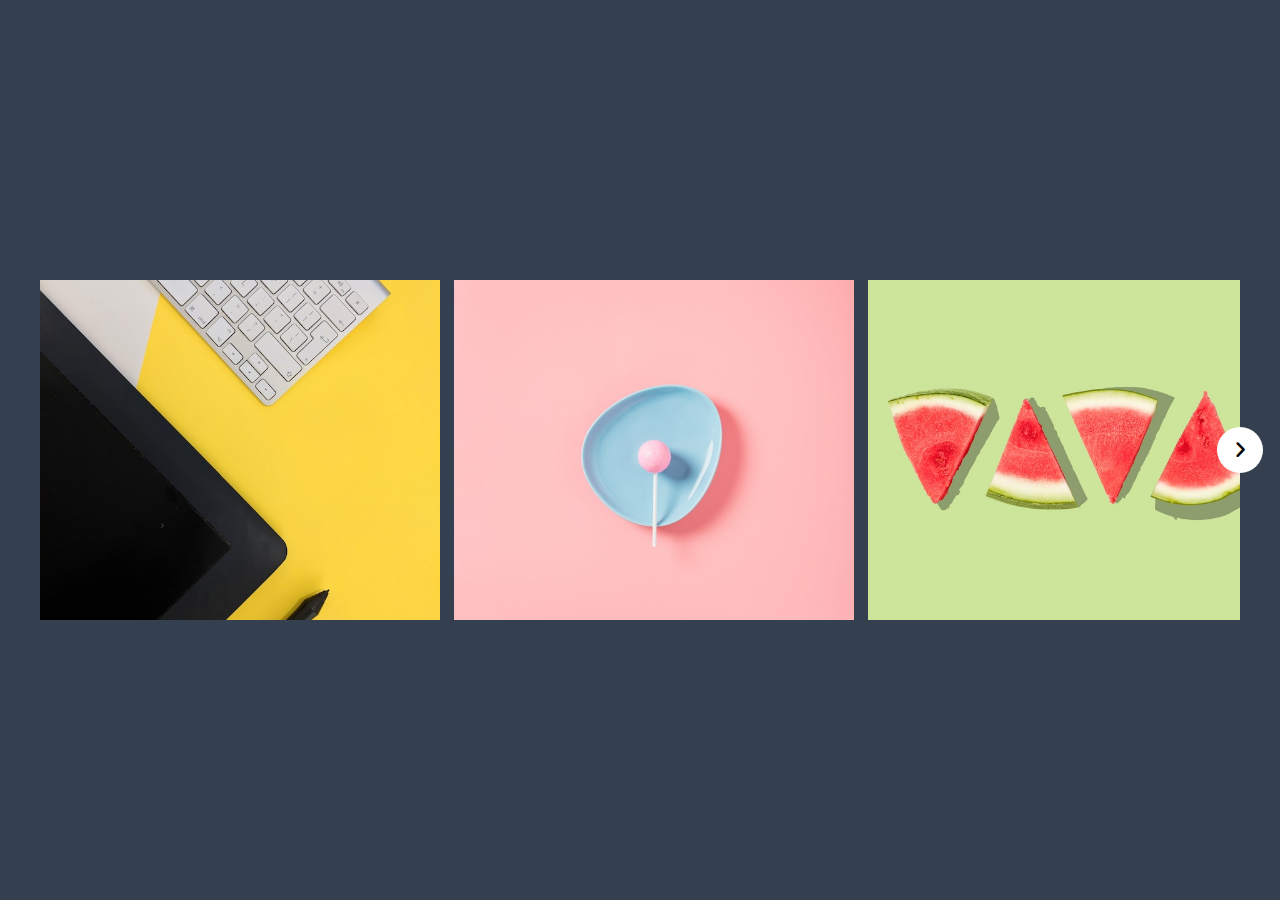
<file: Carousels/index.html>
<!DOCTYPE html>
<html lang="en" dir="ltr">
    <head>
        <meta charset="utf-8">
        <title>Carousels</title>
        <link rel="stylesheet" href="styles.css">
        <meta name="viewport" content="width=device-width, initial-scale=1.0">
        <link rel="stylesheet" href="https://cdnjs.cloudflare.com/ajax/libs/font-awesome/6.2.0/css/all.min.css">
        <script src="script.js" defer></script>
    </head>
    <body>
        <div class="wrapper">
            <i id="left" class="fa-solid fa-angle-left"></i>
            <div class="carousel">
                <img src="images/img-1.jpg" alt="img" draggable="false">
                <img src="images/img-2.jpg" alt="img" draggable="false">
                <img src="images/img-3.jpg" alt="img" draggable="false">
                <img src="images/img-4.jpg" alt="img" draggable="false">
                <img src="images/img-5.jpg" alt="img" draggable="false">
                <img src="images/img-6.jpg" alt="img" draggable="false">
                <img src="images/img-7.jpg" alt="img" draggable="false">
                <img src="images/img-8.jpg" alt="img" draggable="false">
                <img src="images/img-9.jpg" alt="img" draggable="false">
            </div>
            <i id="right" class="fa-solid fa-angle-right"></i>
        </div>
        
    </body>
</html>
</file>
<file: Carousels/styles.css>
*{
    margin: 0;
    padding: 0;
    box-sizing: border-box;
    font-family: 'Times New Roman', Times, serif;
}

body{
    display: flex;
    padding: 0 35px;
    align-items: center;
    justify-content: center;
    min-height: 100vh;
    background-color: #343F4F;

}

.wrapper{
    max-width: 1200px;
    position: relative;
}

.wrapper i{
    top: 50%;
    height: 46px;
    width: 46px;
    cursor: pointer;
    position: absolute;
    font-size: 1.2rem;
    text-align: center;
    line-height: 46px;
    background: #fff;
    border-radius: 50%;
    transform: translateY(-50%);
}

.wrapper i:first-child{
    left: -23px;
    display: none;
}

.wrapper i:last-child{
    right: -23px;
}

.wrapper .carousel{
    font-size: 0px;
    cursor: pointer;
    overflow: hidden;
    white-space: nowrap;
    scroll-behavior: smooth;
}

.carousel.dragging{
    cursor: grab;
    scroll-behavior: auto;
}

.carousel.dragging img{
    pointer-events: none;
}

.carousel img{
    height: 340px;
    object-fit: cover;
    margin-left: 14px;
    width: calc(100% / 3);
}

.carousel img:first-child{
    margin-left: 0px;
}


@media screen and (max-width: 900px){
    .carousel img{
        width: calc(100% / 2);
    }
}

@media screen and (max-width: 550px){
    .carousel img{
        width: 100%;
    }
}
</file>
